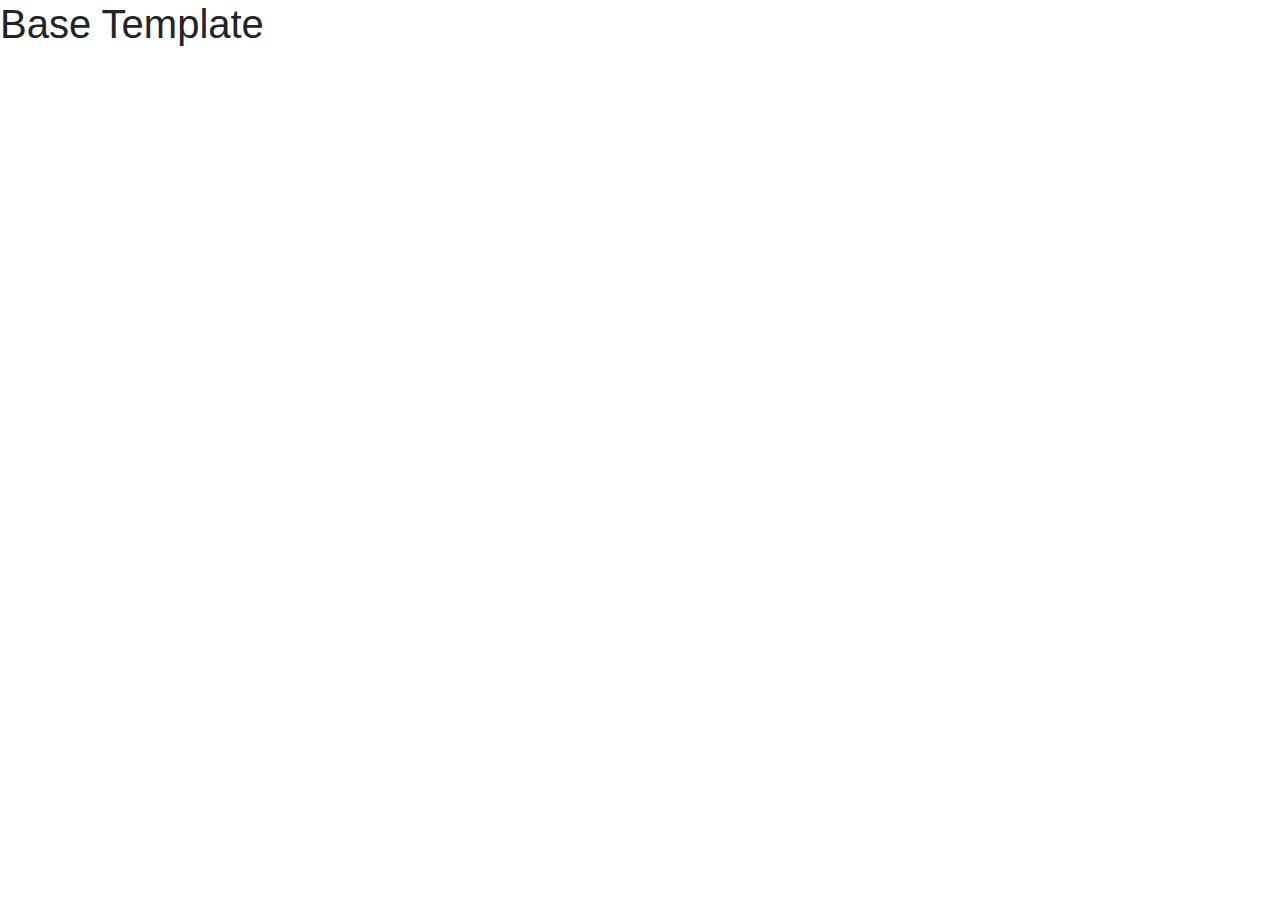
<file: basetemplate/index.html>
<!DOCTYPE html>
<html lang="en">

  <head>

    <meta charset="utf-8">
    <title>Individual - A Developer Profile</title>

    <!-- Favicon Icon -->
    <link rel="shortcut icon" href="assets/img/favicon.png" type="image/png">
    
    <!-- Stylesheets -->
    <link rel="stylesheet" href="assets/css/bootstrap-4.1.3-min.css">
    <link rel="stylesheet" href="assets/css/fontawesome-5.7.2.min.css">
    <link rel="stylesheet" href="assets/css/solid.min.css">
    <link rel="stylesheet" href="assets/css/brands.min.css">
    <link rel="stylesheet" href="assets/css/custom.css">

  </head>

  <body>
    <h1>Base Template</h1>
    <!-- Navigation -->
    <nav>
    </nav>

    <!-- Header -->
    <header>
    </header>

    <!-- Portfolio Section -->
    <section>
    </section>

    <!-- About Section -->
    <section>
    </section>

    <!-- Contact Section -->
    <section>
    </section>

    <!-- Footer -->
    <footer>
    </footer>

    <!-- Copyright Section -->
    <section class="copyright py-4 text-center text-white">
      <div class="container">
        <small>Copyright &copy; Individual 2019</small>
      </div>
    </section>

    <!-- JavaScript -->
    <script src="assets/js/jquery-3.4.1.min.js"></script>
    <script src="assets/js/bootstrap-4.1.3.min.js"></script>
    <script src="assets/js/custom.js"></script>

  </body>

</html>
</file>
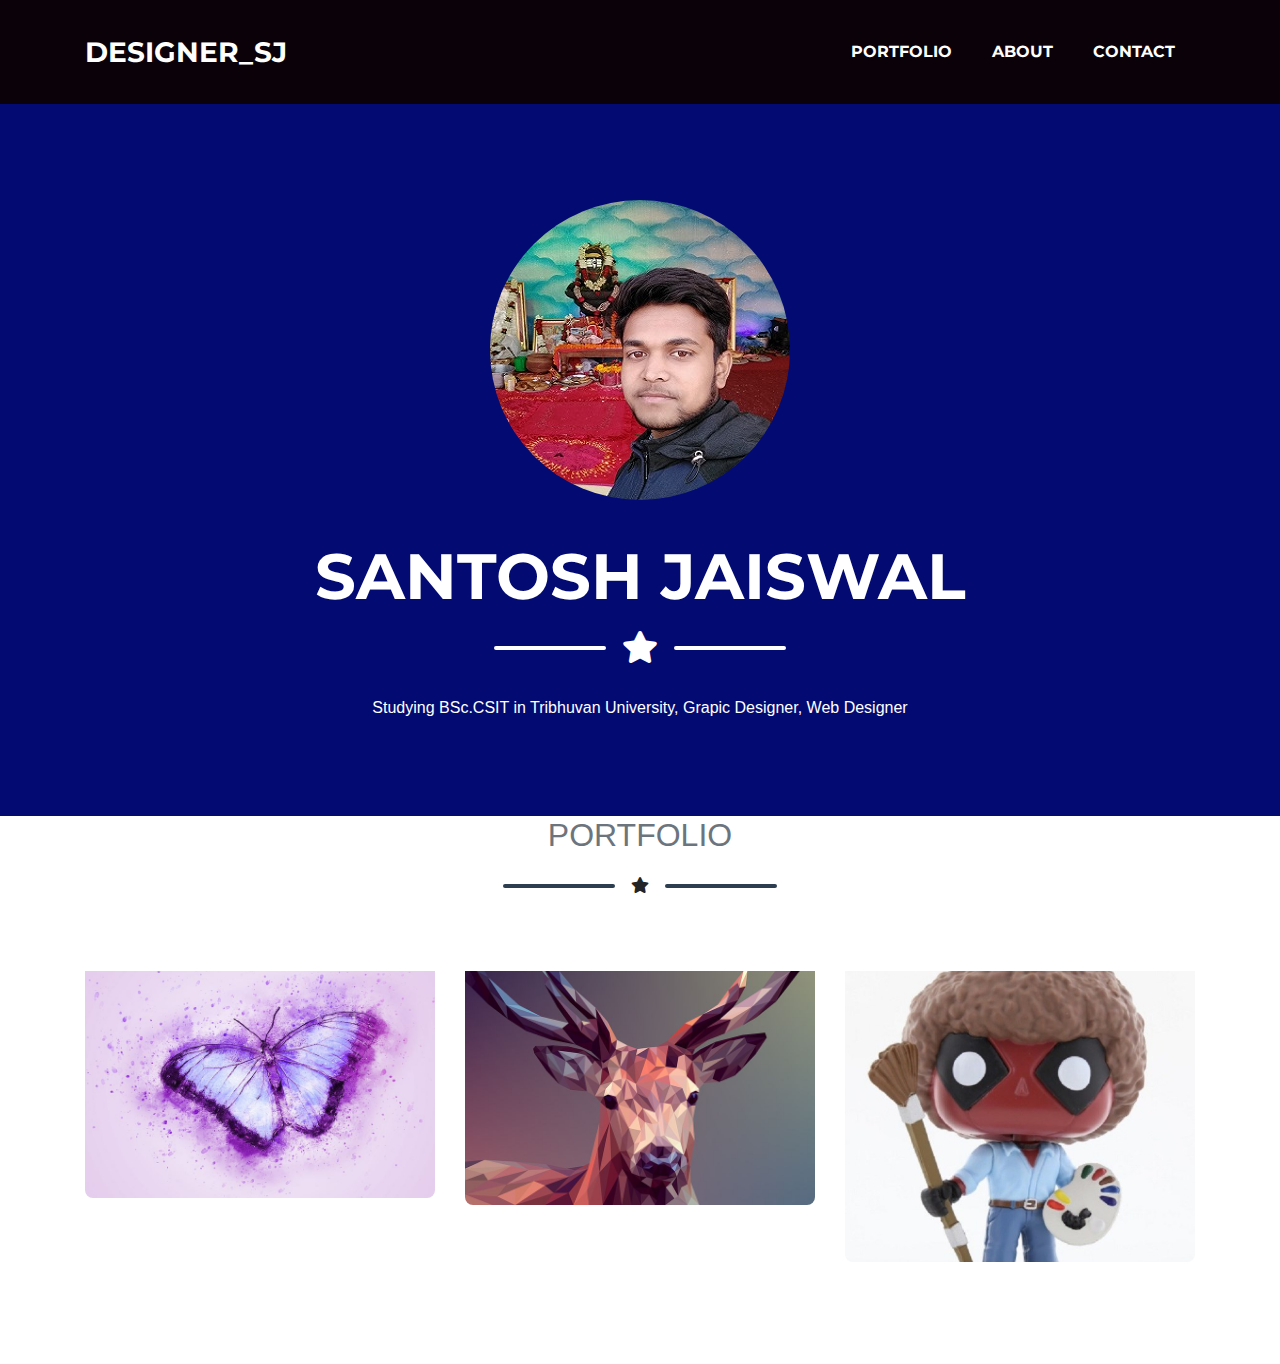
<file: single-page-dev-profile/index.html>
<!DOCTYPE html>
<html lang="en">

<head>

    <meta charset="utf-8">
    <title>Designer- A Designer Profile</title>

    <!-- Favicon Icon -->
    <link rel="shortcut icon" href="assets/img/sjprofile-pic.jpg" type="image/jpg">

    <!-- Stylesheets -->
    <link rel="stylesheet" href="assets/css/bootstrap-4.1.3-min.css">
    <link rel="stylesheet" href="assets/css/fontawesome-5.7.2.min.css">
    <link rel="stylesheet" href="assets/css/solid.min.css">
    <link rel="stylesheet" href="assets/css/brands.min.css">
    <link rel="stylesheet" href="assets/css/custom.css">

    <!-- Fonts -->
    <link href="https://fonts.googleapis.com/css?family=Montserrat:400,700" rel="stylesheet" type="text/css">

</head>

<body>
    <!-- Navigation -->
    <nav class="navbar navbar-expand-lg bg-secondary text-uppercase fixed-top" id="mainNav">
        <div class="container">
            <a class="navbar-brand js-scroll-trigger" href="#page-top">Designer_sj</a>
            <button class="navbar-toggler navbar-toggler-right text-uppercase font-weight-bold bg-primary text-white rounded" type="button" data-toggle="collapse" data-target="#navbarResponsive" aria-controls="navbarResponsive" aria-expanded="false" aria-label="Toggle navigation">
          Menu
          <i class="fas fa-bars"></i>
        </button>
            <div class="collapse navbar-collapse" id="navbarResponsive">
                <ul class="navbar-nav ml-auto">
                    <li class="nav-item mx-0 mx-lg-1">
                        <a class="nav-link py-3 px-0 px-lg-3 rounded js-scroll-trigger" href="#portfolio">Portfolio</a>
                    </li>
                    <li class="nav-item mx-0 mx-lg-1">
                        <a class="nav-link py-3 px-0 px-lg-3 rounded js-scroll-trigger" href="#about">About</a>
                    </li>
                    <li class="nav-item mx-0 mx-lg-1">
                        <a class="nav-link py-3 px-0 px-lg-3 rounded js-scroll-trigger" href="#contact">Contact</a>
                    </li>
                </ul>
            </div>
        </div>
    </nav>

    <header class="bg-primary text-white text-center">
        <div class="container d-flex align-items-center flex-column">

            <!-- header Avatar Image -->
            <img class="header-avatar mb-5 rounded-circle" src="assets/img/sjprofile-pic.jpg" />
            <h1 class="header-heading text-uppercase mb-0">Santosh Jaiswal</h1>

            <!-- Icon Divider -->
            <div class="divider-custom divider-light">
                <div class="divider-custom-line"></div>
                <div class="divider-custom-icon">
                    <i class="fas fa-star"></i>
                </div>
                <div class="divider-custom-line"></div>
            </div>

            <!-- header Subheading -->
            <p class="header-subheading font-weight-light mb-0">Studying BSc.CSIT in Tribhuvan University, Grapic Designer, Web Designer</p>

        </div>
    </header>

    <section class="page-section portfolio" id="portfolio">
        <div class="container">

            <!-- Portfolio Section Heading -->
            <h2 class="page-section-heading text-center text-uppercase text-secondary mb-0">Portfolio</h2>

            <!-- Icon Divider -->
            <div class="divider-custom">
                <div class="divider-custom-line"></div>
                <div class="divider-custom-icon">
                    <i class="fas fa-star"></i>
                </div>
                <div class="divider-custom-line"></div>
            </div>

            <!-- Portfolio Grid Items -->
            <div class="row">

                <!-- Portfolio Item 1 -->
                <div class="col-md-6 col-lg-4">
                    <div class="portfolio-item mx-auto" data-toggle="modal" data-target="#portfolioModal1">
                        <div class="portfolio-item-caption d-flex align-items-center justify-content-center h-100 w-100">
                            <div class="portfolio-item-caption-content text-center text-white">
                                <i class="fas fa-plus fa-3x"></i>
                            </div>
                        </div>
                        <img class="img-fluid" src="assets/img/butterfly-art.jpg" alt="">
                    </div>
                </div>

                <!-- Portfolio Item 2 -->
                <div class="col-md-6 col-lg-4">
                    <div class="portfolio-item mx-auto" data-toggle="modal" data-target="#portfolioModal2">
                        <div class="portfolio-item-caption d-flex align-items-center justify-content-center h-100 w-100">
                            <div class="portfolio-item-caption-content text-center text-white">
                                <i class="fas fa-plus fa-3x"></i>
                            </div>
                        </div>
                        <img class="img-fluid" src="assets/img/deer.jpg" alt="">
                    </div>
                </div>

                <!-- Portfolio Item 3 -->
                <div class="col-md-6 col-lg-4">
                    <div class="portfolio-item mx-auto" data-toggle="modal" data-target="#portfolioModal3">
                        <div class="portfolio-item-caption d-flex align-items-center justify-content-center h-100 w-100">
                            <div class="portfolio-item-caption-content text-center text-white">
                                <i class="fas fa-plus fa-3x"></i>
                            </div>
                        </div>
                        <img class="img-fluid" src="assets/img/Ten-Bob-Ross-Gift-Ideas-That-Celebrate-His-Art-Filled-Life.jpg" alt="">
                    </div>
                </div>

            </div>
            <!-- /.row -->

        </div>
    </section>

    <!-- Copyright Section -->
    <section class="copyright py-4 text-center text-white">
        <div class="container">
            <small>Copyright &copy; dgnrsj 2019</small>
        </div>
    </section>

    <!-- Portfolio Modal 1 -->
    <div class="portfolio-modal modal fade" id="portfolioModal1" tabindex="-1" role="dialog" aria-labelledby="portfolioModal1Label" style="display: none;" aria-hidden="true">
        <div class="modal-dialog modal-xl" role="document">
            <div class="modal-content">
                <button type="button" class="close" data-dismiss="modal" aria-label="Close">
            <span aria-hidden="true">
              <i class="fas fa-times"></i>
            </span>
          </button>
                <div class="modal-body text-center">
                    <div class="container">
                        <div class="row justify-content-center">
                            <div class="col-lg-8">
                                <!-- Portfolio Modal - Title -->
                                <h2 class="portfolio-modal-title text-secondary text-uppercase mb-0">Stunning butterfly-art</h2>
                                <!-- Icon Divider -->
                                <div class="divider-custom">
                                    <div class="divider-custom-line"></div>
                                    <div class="divider-custom-icon">
                                        <i class="fas fa-star"></i>
                                    </div>
                                    <div class="divider-custom-line"></div>
                                </div>
                                <!-- Portfolio Modal - Image -->
                                <img class="img-fluid rounded mb-5" src="assets/img/butterfly-art.jpg" alt="">
                                <!-- Portfolio Modal - Text -->
                                <p class="mb-5">Beautiful and acctractive design of Butterfly made by me 2months ago. Butterflies are insects in the macrolepidopteran clade Rhopalocera from the order Lepidoptera, which also includes Adult butterflies have large, often
                                    brightly coloured wings, and conspicuous, fluttering flight.</p>
                                <button class="btn btn-primary" href="#" data-dismiss="modal">
                    <i class="fas fa-times fa-fw"></i>
                    Close Window
                  </button>
                            </div>
                        </div>
                    </div>
                </div>
            </div>
        </div>
    </div>

    <!-- Portfolio Modal 2 -->
    <div class="portfolio-modal modal fade" id="portfolioModal2" tabindex="-1" role="dialog" aria-labelledby="portfolioModal2Label" aria-hidden="true">
        <div class="modal-dialog modal-xl" role="document">
            <div class="modal-content">
                <button type="button" class="close" data-dismiss="modal" aria-label="Close">
            <span aria-hidden="true">
              <i class="fas fa-times"></i>
            </span>
          </button>
                <div class="modal-body text-center">
                    <div class="container">
                        <div class="row justify-content-center">
                            <div class="col-lg-8">
                                <!-- Portfolio Modal - Title -->
                                <h2 class="portfolio-modal-title text-secondary text-uppercase mb-0">Deer</h2>
                                <!-- Icon Divider -->
                                <div class="divider-custom">
                                    <div class="divider-custom-line"></div>
                                    <div class="divider-custom-icon">
                                        <i class="fas fa-star"></i>
                                    </div>
                                    <div class="divider-custom-line"></div>
                                </div>
                                <!-- Portfolio Modal - Image -->
                                <img class="img-fluid rounded mb-5" src="assets/img/deer.jpg" alt="">
                                <!-- Portfolio Modal - Text -->
                                <p class="mb-5">Vector design of deer. Deer are the hoofed ruminant mammals forming the family Cervidae. The two main groups of deer are the Cervinae, including the muntjac, the elk, the fallow deer, and the chital; and the Capreolinae,
                                    including the reindeer, the roe deer, and the moose. </p>
                                <button class="btn btn-primary" href="#" data-dismiss="modal">
                    <i class="fas fa-times fa-fw"></i>
                    Close Window
                  </button>
                            </div>
                        </div>
                    </div>
                </div>
            </div>
        </div>
    </div>

    <!-- Portfolio Modal 3-->
    <div class="portfolio-modal modal fade" id="portfolioModal3" tabindex="-1" role="dialog" aria-labelledby="portfolioModal3Label" aria-hidden="true">
        <div class="modal-dialog modal-xl" role="document">
            <div class="modal-content">
                <button type="button" class="close" data-dismiss="modal" aria-label="Close">
            <span aria-hidden="true">
              <i class="fas fa-times"></i>
            </span>
          </button>
                <div class="modal-body text-center">
                    <div class="container">
                        <div class="row justify-content-center">
                            <div class="col-lg-8">
                                <!-- Portfolio Modal - Title -->
                                <h2 class="portfolio-modal-title text-secondary text-uppercase mb-0">Gift_Design</h2>
                                <!-- Icon Divider -->
                                <div class="divider-custom">
                                    <div class="divider-custom-line"></div>
                                    <div class="divider-custom-icon">
                                        <i class="fas fa-star"></i>
                                    </div>
                                    <div class="divider-custom-line"></div>
                                </div>
                                <!-- Portfolio Modal - Image -->
                                <img class="img-fluid rounded mb-5" src="assets/img/Ten-Bob-Ross-Gift-Ideas-That-Celebrate-His-Art-Filled-Life.jpg" alt="">
                                <!-- Portfolio Modal - Text -->
                                <p class="mb-5">This is simple and attractive design made my me since 6months ago. Idea of gift for children.</p>
                                <button class="btn btn-primary" href="#" data-dismiss="modal">
                    <i class="fas fa-times fa-fw"></i>
                    Close Window
                  </button>
                            </div>
                        </div>
                    </div>
                </div>
            </div>
        </div>
    </div>

    <!-- JavaScript -->
    <script src="assets/js/jquery-3.4.1.min.js"></script>
    <script src="assets/js/bootstrap-4.1.3.min.js"></script>
    <script src="assets/js/custom.js"></script>

</body>

</html>
</file>
<file: basetemplate/assets/css/custom.css>
/* Your Custom CSS */
</file>
<file: single-page-dev-profile/assets/css/custom.css>
/* Your Custom CSS */

#mainNav {
    padding-top: 1.5rem;
    padding-bottom: 1.5rem;
    font-family: Montserrat, -apple-system, BlinkMacSystemFont, "Segoe UI", Roboto, "Helvetica Neue", Arial, "Noto Sans", sans-serif, "Apple Color Emoji", "Segoe UI Emoji", "Segoe UI Symbol", "Noto Color Emoji";
    font-weight: 700;
}

#mainNav .navbar-brand {
    font-size: 1.75em;
    transform: font-size .3s;
    color: #fff;
}

#mainNav .navbar-nav li.nav-item a.nav-link {
    color: #fff;
}

.bg-primary {
    background-color: #030B72!important;
}

.bg-secondary {
    background-color: #0B0108!important;
}

.comingsoon {
    margin-top: 10em;
}

marquee {
    padding: 2em 0;
    background-color: lightblue;
    color: red;
    font-size: 60px;
}

#mainNav .navbar-toggler {
    font-size: 80%;
    padding: .8rem;
}

header {
    padding-top: calc(6rem + 104px);
    padding-bottom: 6rem;
}

.header-avatar {
    height: 80%;
    width: auto;
}

.header-heading {
    font-size: 4rem;
    line-height: 3.5rem;
    font-family: Montserrat, -apple-system, BlinkMacSystemFont, "Segoe UI", Roboto, "Helvetica Neue", Arial, "Noto Sans", sans-serif, "Apple Color Emoji", "Segoe UI Emoji", "Segoe UI Symbol", "Noto Color Emoji";
    font-weight: 700;
}

.divider-custom.divider-light .divider-custom-icon {
    font-size: 2rem;
}

.divider-custom.divider-light .divider-custom-line {
    background-color: #fff;
}

.divider-custom .divider-custom-line:first-child {
    margin-right: 1rem;
}

.divider-custom .divider-custom-line:last-child {
    margin-left: 1rem;
}

.divider-custom .divider-custom-line {
    width: 100%;
    max-width: 7rem;
    height: .25rem;
    background-color: #2c3e50;
    border-radius: 1rem;
    border-color: #2c3e50!important;
}

.divider-custom {
    margin: 1.25rem 0 1.5rem;
    width: 100%;
    display: -webkit-box;
    display: -ms-flexbox;
    display: flex;
    -webkit-box-pack: center;
    -ms-flex-pack: center;
    justify-content: center;
    -webkit-box-align: center;
    -ms-flex-align: center;
    align-items: center;
}

.portfolio .portfolio-item {
    cursor: pointer;
    position: relative;
    display: block;
    max-width: 25rem;
    margin-bottom: 30px;
    border-radius: .5rem;
    overflow: hidden;
}
</file>
<file: basetemplate/assets/css/solid.min.css>
@font-face{font-family:"Font Awesome 5 Free";font-style:normal;font-weight:900;font-display:auto;src:url(../webfonts/fa-solid-900.eot);src:url(../webfonts/fa-solid-900.eot?#iefix) format("embedded-opentype"),url(../webfonts/fa-solid-900.woff2) format("woff2"),url(../webfonts/fa-solid-900.woff) format("woff"),url(../webfonts/fa-solid-900.ttf) format("truetype"),url(../webfonts/fa-solid-900.svg#fontawesome) format("svg")}.fa,.fas{font-family:"Font Awesome 5 Free";font-weight:900}
</file>
<file: basetemplate/assets/css/brands.min.css>
@font-face{font-family:"Font Awesome 5 Brands";font-style:normal;font-weight:normal;font-display:auto;src:url(../webfonts/fa-brands-400.eot);src:url(../webfonts/fa-brands-400.eot?#iefix) format("embedded-opentype"),url(../webfonts/fa-brands-400.woff2) format("woff2"),url(../webfonts/fa-brands-400.woff) format("woff"),url(../webfonts/fa-brands-400.ttf) format("truetype"),url(../webfonts/fa-brands-400.svg#fontawesome) format("svg")}.fab{font-family:"Font Awesome 5 Brands"}
</file>
<file: single-page-dev-profile/assets/css/solid.min.css>
@font-face{font-family:"Font Awesome 5 Free";font-style:normal;font-weight:900;font-display:auto;src:url(../webfonts/fa-solid-900.eot);src:url(../webfonts/fa-solid-900.eot?#iefix) format("embedded-opentype"),url(../webfonts/fa-solid-900.woff2) format("woff2"),url(../webfonts/fa-solid-900.woff) format("woff"),url(../webfonts/fa-solid-900.ttf) format("truetype"),url(../webfonts/fa-solid-900.svg#fontawesome) format("svg")}.fa,.fas{font-family:"Font Awesome 5 Free";font-weight:900}
</file>
<file: single-page-dev-profile/assets/css/brands.min.css>
@font-face{font-family:"Font Awesome 5 Brands";font-style:normal;font-weight:normal;font-display:auto;src:url(../webfonts/fa-brands-400.eot);src:url(../webfonts/fa-brands-400.eot?#iefix) format("embedded-opentype"),url(../webfonts/fa-brands-400.woff2) format("woff2"),url(../webfonts/fa-brands-400.woff) format("woff"),url(../webfonts/fa-brands-400.ttf) format("truetype"),url(../webfonts/fa-brands-400.svg#fontawesome) format("svg")}.fab{font-family:"Font Awesome 5 Brands"}
</file>
